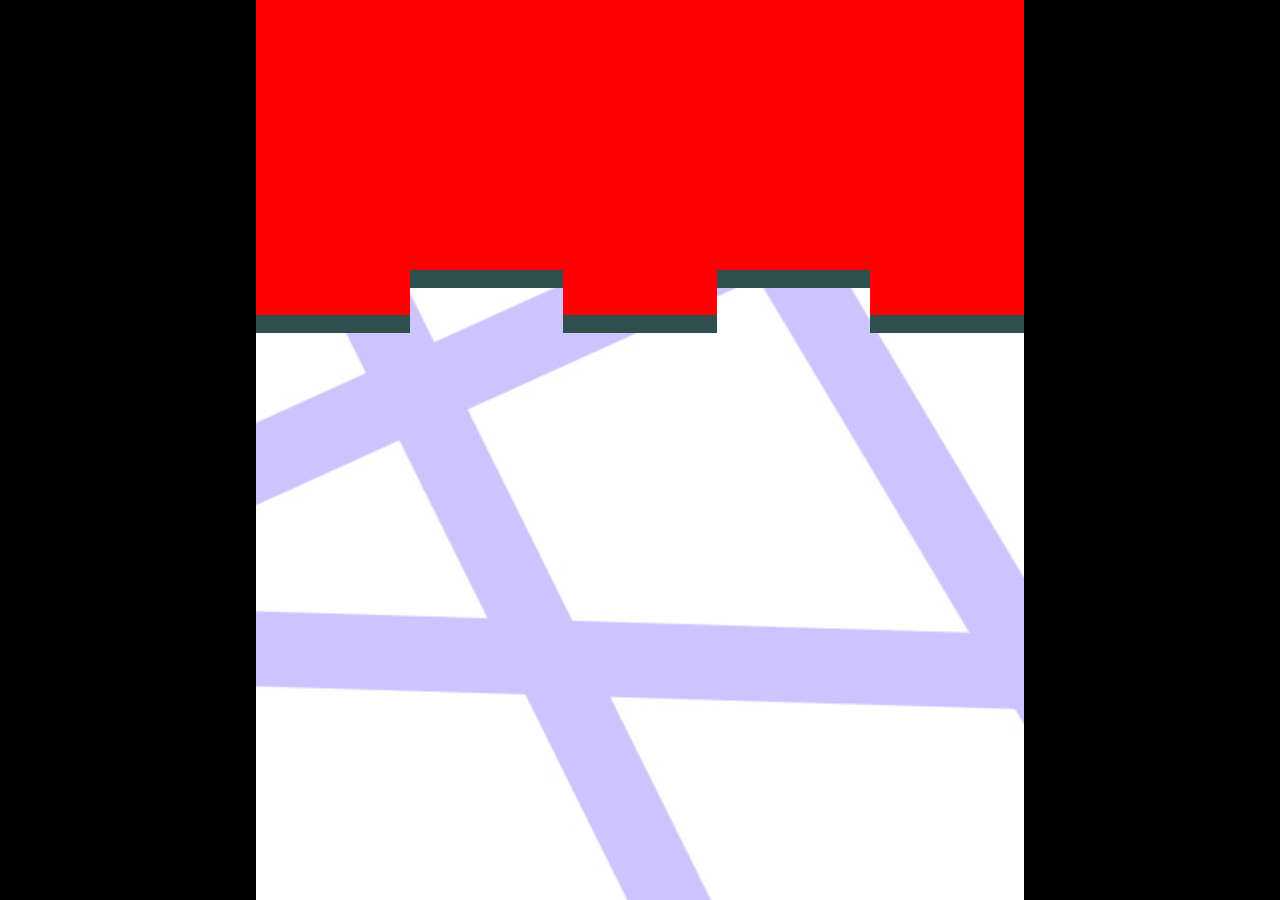
<file: Index.html>
<!DOCTYPE=html>

<!-- 
The Website for Martin Engelbrecht's Junior AT Class of 2021 - 2022 Smash Intros Project
Built with Visual Studio
Codenamed: Project Elbow
Started: 8/25/2021
Ended:
-->

<html class="Everything">

<head>

    <title> Project Elbow </title>
    <link rel="stylesheet" href="ElbowStyleSheet.css">

</head>

<body>

    <div class="MenuHost"></div>
    <div class="SlideInMenu">
        <a href="Prankd.html"> <img src="images/MenuIconType18-29-2021_12-25-49.gif" id="Icon-1"> </a>
        <a href="Prankd.html"> <img src="images/MenuIconType18-29-2021_12-25-49.gif" id="Icon-2"> </a>
        <a href="Prankd.html"> <img src="images/MenuIconType18-29-2021_12-25-49.gif" id="Icon-3"> </a>
        <a href="Prankd.html"> <img src="images/MenuIconType18-29-2021_12-25-49.gif" id="Icon-4"> </a>
        <a href="Prankd.html"> <img src="images/MenuIconType18-29-2021_12-25-49.gif" id="Icon-5"> </a>
        <a href="Prankd.html"> <img src="images/MenuIconType18-29-2021_12-25-49.gif" id="Icon-6"> </a>
        <a href="Prankd.html"> <img src="images/MenuIconType18-29-2021_12-25-49.gif" id="Icon-7"> </a>
        <a href="Prankd.html"> <img src="images/MenuIconType18-29-2021_12-25-49.gif" id="Icon-8"> </a>
        <a href="Prankd.html"> <img src="images/MenuIconType18-29-2021_12-25-49.gif" id="Icon-9"> </a>
        <a href="Prankd.html"> <img src="images/MenuIconType18-29-2021_12-25-49.gif" id="Icon-10"> </a>
        <a href="Prankd.html"> <img src="images/MenuIconType18-29-2021_12-25-49.gif" id="Icon-11"> </a>
        <a href="Prankd.html"> <img src="images/MenuIconType18-29-2021_12-25-49.gif" id="Icon-12"> </a>
        <a href="Prankd.html"> <img src="images/MenuIconType18-29-2021_12-25-49.gif" id="Icon-13"> </a>
        <a href="Prankd.html"> <img src="images/MenuIconType18-29-2021_12-25-49.gif" id="Icon-14"> </a>
        <a href="Prankd.html"> <img src="images/MenuIconType18-29-2021_12-25-49.gif" id="Icon-15"> </a>
        <a href="Prankd.html"> <img src="images/MenuIconType18-29-2021_12-25-49.gif" id="Icon-16"> </a>
        <a href="Prankd.html"> <img src="images/MenuIconType18-29-2021_12-25-49.gif" id="Icon-17"> </a>
        <a href="Prankd.html"> <img src="images/MenuIconType18-29-2021_12-25-49.gif" id="Icon-18"> </a>
        <a href="Prankd.html"> <img src="images/MenuIconType18-29-2021_12-25-49.gif" id="Icon-19"> </a>
        <a href="Prankd.html"> <img src="images/MenuIconType18-29-2021_12-25-49.gif" id="Icon-20"> </a>
        <a href="Prankd.html"> <img src="images/IconTemplate.png" id="IconDupe-1"> </a>
        <a href="Prankd.html"> <img src="images/IconTemplate.png" id="IconDupe-2"> </a>
        <a href="Prankd.html"> <img src="images/IconTemplate.png" id="IconDupe-3"> </a>
        <a href="Prankd.html"> <img src="images/IconTemplate.png" id="IconDupe-4"> </a>
        <a href="Prankd.html"> <img src="images/IconTemplate.png" id="IconDupe-5"> </a>
        <a href="Prankd.html"> <img src="images/IconTemplate.png" id="IconDupe-6"> </a>
        <a href="Prankd.html"> <img src="images/IconTemplate.png" id="IconDupe-7"> </a>
        <a href="Prankd.html"> <img src="images/IconTemplate.png" id="IconDupe-8"> </a>
        <a href="Prankd.html"> <img src="images/IconTemplate.png" id="IconDupe-9"> </a>
        <a href="Prankd.html"> <img src="images/IconTemplate.png" id="IconDupe-10"> </a>
        <a href="Prankd.html"> <img src="images/IconTemplate.png" id="IconDupe-11"> </a>
        <a href="Prankd.html"> <img src="images/IconTemplate.png" id="IconDupe-12"> </a>
        <a href="Prankd.html"> <img src="images/IconTemplate.png" id="IconDupe-13"> </a>
        <a href="Prankd.html"> <img src="images/IconTemplate.png" id="IconDupe-14"> </a>
        <a href="Prankd.html"> <img src="images/IconTemplate.png" id="IconDupe-15"> </a>
        <a href="Prankd.html"> <img src="images/IconTemplate.png" id="IconDupe-16"> </a>
        <a href="Prankd.html"> <img src="images/IconTemplate.png" id="IconDupe-17"> </a>
        <a href="Prankd.html"> <img src="images/IconTemplate.png" id="IconDupe-18"> </a>
        <a href="Prankd.html"> <img src="images/IconTemplate.png" id="IconDupe-19"> </a>
        <a href="Prankd.html"> <img src="images/IconTemplate.png" id="IconDupe-20"> </a>
    </div>
   
    <div class="TopMenuBorder">
        <div id="MB1"></div>
        <div id="MB2"></div>
        <div id="MB3"></div>
        <div id="MB4"></div>
        <div id="MB5"></div>
    </div>

    <div class="FloatingCube"> <img src="images/MouseHere.png" class="MouseHere"> </div>

</body

</html>
</file>
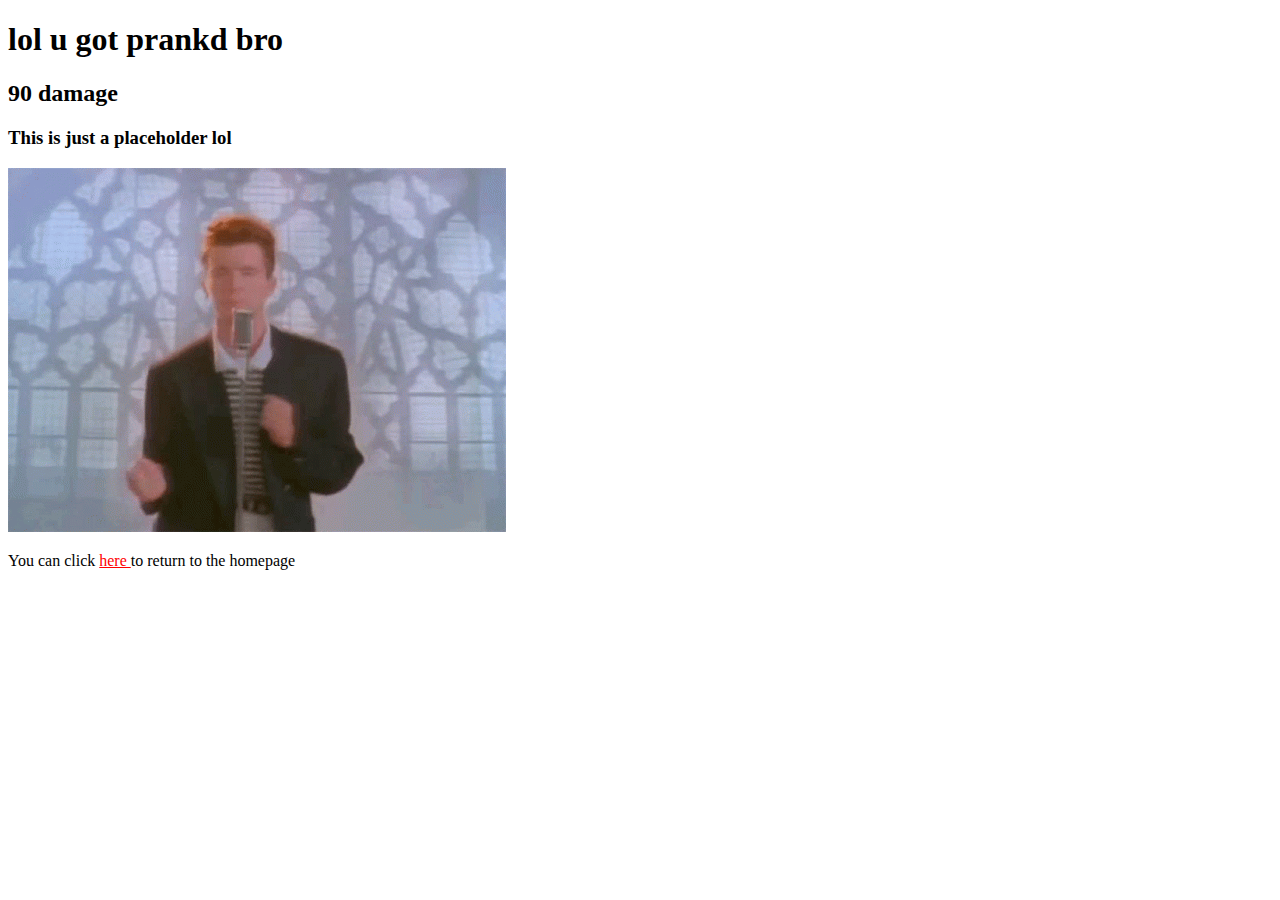
<file: Prankd.html>
<!DOCTYPE html>

<!-- This is an example/test page. Delete this file when finished and/or no longer needed. -->

<html>

<head>
    
    <style>
        a {
            color: red;
        }
    </style>

    <title> Can't Believe You Fell For It </title>

</head>

<body>

    <h1> <strong> lol u got prankd bro </strong> </h1>
    <h2> 90 damage </h2>
    <h3> This is just a placeholder lol </h3>
    <img src="Prankd.gif">
    <p> You can click <a href="Index.html"> here </a> to return to the homepage </p>

</body>

</html>
</file>
<file: ElbowStyleSheet.css>
html {
	border-left: 20vw solid black;
	border-right: 20vw solid black;
	background-image: url('images/HomepageBackground.jpg');
	background-position: center;
	background-size: cover;
}

body {
	margin-right: auto;
	margin-left: auto;
}

.MenuHost {
	position: fixed;
	left: 20vw;
	height: 100vh;
	top: 0%;
	width: 5vw;
	background-color: blue;
	opacity: 0;
	z-index: 9;
}

.SlideInMenu {
	position: fixed;
	left: 20vw;
	height: 100vh;
	top: 0%;
	width: 0vw;
	background-color: dodgerblue;
	overflow: hidden;
	z-index: 10;
	transition: 0.5s ease;
}

.MenuHost:hover ~ .SlideInMenu {
	width: 10vw;
	opacity: 1;
}

.SlideInMenu:hover {
	width: 10vw;
	transition: 0.5s ease;
}

#Icon-1 {
	width: 5vw;
	left: 0vw;
	top: 0vh;
	position: absolute;
	cursor: pointer;
	max-height: 10vh;
	max-width: 10vh;
}

#Icon-2 {
	width: 5vw;
	left: 5vw;
	top: 0vh;
	position: absolute;
	max-height: 10vh;
	max-width: 10vh;
}

#Icon-3 {
	width: 5vw;
	left: 0vw;
	top: 10vh;
	position: absolute;
	max-height: 10vh;
	max-width: 10vh;
}

#Icon-4 {
	width: 5vw;
	left: 5vw;
	top: 10vh;
	position: absolute;
	max-height: 10vh;
	max-width: 10vh;
}

#Icon-5 {
	width: 5vw;
	left: 0vw;
	top: 20vh;
	position: absolute;
	max-height: 10vh;
	max-width: 10vh;
}

#Icon-6 {
	width: 5vw;
	left: 5vw;
	top: 20vh;
	position: absolute;
	max-height: 10vh;
	max-width: 10vh;
}

#Icon-7 {
	width: 5vw;
	left: 0vw;
	top: 30vh;
	position: absolute;
	max-height: 10vh;
	max-width: 10vh;
}

#Icon-8 {
	width: 5vw;
	left: 5vw;
	top: 30vh;
	position: absolute;
	max-height: 10vh;
	max-width: 10vh;
}

#Icon-9 {
	width: 5vw;
	left: 0vw;
	top: 40vh;
	position: absolute;
	max-height: 10vh;
	max-width: 10vh;
}

#Icon-10 {
	width: 5vw;
	left: 5vw;
	top: 40vh;
	position: absolute;
	max-height: 10vh;
	max-width: 10vh;
}

#Icon-11 {
	width: 5vw;
	left: 0vw;
	top: 50vh;
	position: absolute;
	max-height: 10vh;
	max-width: 10vh;
}

#Icon-12 {
	width: 5vw;
	left: 5vw;
	top: 50vh;
	position: absolute;
	max-height: 10vh;
	max-width: 10vh;
}

#Icon-13 {
	width: 5vw;
	left: 0vw;
	top: 60vh;
	position: absolute;
	max-height: 10vh;
	max-width: 10vh;
}

#Icon-14 {
	width: 5vw;
	left: 5vw;
	top: 60vh;
	position: absolute;
	max-height: 10vh;
	max-width: 10vh;
}

#Icon-15 {
	width: 5vw;
	left: 0vw;
	top: 70vh;
	position: absolute;
	max-height: 10vh;
	max-width: 10vh;
}

#Icon-16 {
	width: 5vw;
	left: 5vw;
	top: 70vh;
	position: absolute;
	max-height: 10vh;
	max-width: 10vh;
}

#Icon-17 {
	width: 5vw;
	left: 0vw;
	top: 80vh;
	position: absolute;
	max-height: 10vh;
	max-width: 10vh;
}

#Icon-18 {
	width: 5vw;
	left: 5vw;
	top: 80vh;
	position: absolute;
	max-height: 10vh;
	max-width: 10vh;
}

#Icon-19 {
	width: 5vw;
	left: 0vw;
	top: 90vh;
	position: absolute;
	max-height: 10vh;
	max-width: 10vh;
}

#Icon-20 {
	width: 5vw;
	left: 5vw;
	top: 90vh;
	position: absolute;
	max-height: 10vh;
	max-width: 10vh;
}

#IconDupe-1 {
	width: 5vw;
	left: 0vw;
	top: 0vh;
	position: absolute;
	cursor: pointer;
	opacity: 1;
	max-height: 10vh;
	max-width: 10vh;
}

#IconDupe-2 {
	width: 5vw;
	left: 5vw;
	top: 0vh;
	position: absolute;
	cursor: pointer;
	opacity: 1;
	max-height: 10vh;
	max-width: 10vh;
}

#IconDupe-3 {
	width: 5vw;
	left: 0vw;
	top: 10vh;
	position: absolute;
	cursor: pointer;
	opacity: 1;
	max-height: 10vh;
	max-width: 10vh;
}

#IconDupe-4 {
	width: 5vw;
	left: 5vw;
	top: 10vh;
	position: absolute;
	cursor: pointer;
	opacity: 1;
	max-height: 10vh;
	max-width: 10vh;
}

#IconDupe-5 {
	width: 5vw;
	left: 0vw;
	top: 20vh;
	position: absolute;
	cursor: pointer;
	opacity: 1;
	max-height: 10vh;
	max-width: 10vh;
}

#IconDupe-6 {
	width: 5vw;
	left: 5vw;
	top: 20vh;
	position: absolute;
	cursor: pointer;
	opacity: 1;
	max-height: 10vh;
	max-width: 10vh;
}

#IconDupe-7 {
	width: 5vw;
	left: 0vw;
	top: 30vh;
	position: absolute;
	cursor: pointer;
	opacity: 1;
	max-height: 10vh;
	max-width: 10vh;
}

#IconDupe-8 {
	width: 5vw;
	left: 5vw;
	top: 30vh;
	position: absolute;
	cursor: pointer;
	opacity: 1;
	max-height: 10vh;
	max-width: 10vh;
}

#IconDupe-9 {
	width: 5vw;
	left: 0vw;
	top: 40vh;
	position: absolute;
	cursor: pointer;
	opacity: 1;
	max-height: 10vh;
	max-width: 10vh;
}

#IconDupe-10 {
	width: 5vw;
	left: 5vw;
	top: 40vh;
	position: absolute;
	cursor: pointer;
	opacity: 1;
	max-height: 10vh;
	max-width: 10vh;
}

#IconDupe-11 {
	width: 5vw;
	left: 0vw;
	top: 50vh;
	position: absolute;
	cursor: pointer;
	opacity: 1;
	max-height: 10vh;
	max-width: 10vh;
}

#IconDupe-12 {
	width: 5vw;
	left: 5vw;
	top: 50vh;
	position: absolute;
	cursor: pointer;
	opacity: 1;
	max-height: 10vh;
	max-width: 10vh;
}

#IconDupe-13 {
	width: 5vw;
	left: 0vw;
	top: 60vh;
	position: absolute;
	cursor: pointer;
	opacity: 1;
	max-height: 10vh;
	max-width: 10vh;
}

#IconDupe-14 {
	width: 5vw;
	left: 5vw;
	top: 60vh;
	position: absolute;
	cursor: pointer;
	opacity: 1;
	max-height: 10vh;
	max-width: 10vh;
}

#IconDupe-15 {
	width: 5vw;
	left: 0vw;
	top: 70vh;
	position: absolute;
	cursor: pointer;
	opacity: 1;
	max-height: 10vh;
	max-width: 10vh;
}

#IconDupe-16 {
	width: 5vw;
	left: 5vw;
	top: 70vh;
	position: absolute;
	cursor: pointer;
	opacity: 1;
	max-height: 10vh;
	max-width: 10vh;
}

#IconDupe-17 {
	width: 5vw;
	left: 0vw;
	top: 80vh;
	position: absolute;
	cursor: pointer;
	opacity: 1;
	max-height: 10vh;
	max-width: 10vh;
}

#IconDupe-18 {
	width: 5vw;
	left: 5vw;
	top: 80vh;
	position: absolute;
	cursor: pointer;
	opacity: 1;
	max-height: 10vh;
	max-width: 10vh;
}

#IconDupe-19 {
	width: 5vw;
	left: 0vw;
	top: 90vh;
	position: absolute;
	cursor: pointer;
	opacity: 1;
	max-height: 10vh;
	max-width: 10vh;
}

#IconDupe-20 {
	width: 5vw;
	left: 5vw;
	top: 90vh;
	position: absolute;
	cursor: pointer;
	opacity: 1;
	max-height: 10vh;
	max-width: 10vh;
}

#IconDupe-1:hover {
	opacity: 0;
}

#IconDupe-2:hover {
	opacity: 0;
}

#IconDupe-3:hover {
	opacity: 0;
}

#IconDupe-4:hover {
	opacity: 0;
}

#IconDupe-5:hover {
	opacity: 0;
}

#IconDupe-6:hover {
	opacity: 0;
}

#IconDupe-7:hover {
	opacity: 0;
}

#IconDupe-8:hover {
	opacity: 0;
}

#IconDupe-9:hover {
	opacity: 0;
}

#IconDupe-10:hover {
	opacity: 0;
}

#IconDupe-11:hover {
	opacity: 0;
}

#IconDupe-12:hover {
	opacity: 0;
}

#IconDupe-13:hover {
	opacity: 0;
}

#IconDupe-14:hover {
	opacity: 0;
}

#IconDupe-15:hover {
	opacity: 0;
}

#IconDupe-16:hover {
	opacity: 0;
}

#IconDupe-17:hover {
	opacity: 0;
}

#IconDupe-18:hover {
	opacity: 0;
}

#IconDupe-19:hover {
	opacity: 0;
}

#IconDupe-20:hover {
	opacity: 0;
}

.TopMenuBorder {
	overflow: hidden;
	width: 60vw;
}

#MB1 {
	width: 12vw;
	height: 35vh;
	margin-left: auto;
	margin-right: auto;
	color: red;
	background-color: red;
	position: absolute;
	top: 0vh;
	left: 20vw;
	opacity: 1;
	border-bottom: 2vh solid darkslategrey;
	transition: 0.5s ease;
}

#MB2 {
	width: 12vw;
	height: 30vh;
	margin-left: auto;
	margin-right: auto;
	color: red;
	background-color: red;
	position: absolute;
	top: 0vh;
	left: 32vw;
	opacity: 1;
	border-bottom: 2vh solid darkslategrey;
	transition: 0.5s ease;
}

#MB3 {
	width: 12vw;
	height: 35vh;
	margin-left: auto;
	margin-right: auto;
	color: red;
	background-color: red;
	position: absolute;
	top: 0vh;
	left: 44vw;
	opacity: 1;
	border-bottom: 2vh solid darkslategrey;
	transition: 0.5s ease;
}

#MB4 {
	width: 12vw;
	height: 30vh;
	margin-left: auto;
	margin-right: auto;
	color: red;
	background-color: red;
	position: absolute;
	top: 0vh;
	left: 56vw;
	opacity: 1;
	border-bottom: 2vh solid darkslategrey;
	transition: 0.5s ease;
}

#MB5 {
	width: 12vw;
	height: 35vh;
	margin-left: auto;
	margin-right: auto;
	color: red;
	background-color: red;
	position: absolute;
	top: 0vh;
	left: 68vw;
	opacity: 1;
	border-bottom: 2vh solid darkslategrey;
	transition: 0.5s ease;
}

.TopMenuBorder:hover > #MB1 {
	Height: 50vh;
	opacity: 1;
	background-color: dodgerblue;
}

.TopMenuBorder:hover > #MB3 {
	Height: 50vh;
	opacity: 1;
	background-color: dodgerblue;
}

.TopMenuBorder:hover > #MB5 {
	Height: 50vh;
	opacity: 1;
	background-color: dodgerblue;
}

.TopMenuBorder:hover > #MB2 {
	Height: 70vh;
	opacity: 1;
	background-color: dodgerblue;
}

.TopMenuBorder:hover > #MB4 {
	Height: 70vh;
	opacity: 1;
		background-color: dodgerblue;
}

.FloatingCube {
	border-radius: 30%;
	background-color: dodgerblue;
	height: 0vh;
	width: 0vh;
	position: absolute;
	z-index: 5;
	top: 50vh;
	left: 23vw;
	transform: rotate(0deg);
	transition: 0.7s ease;
	overflow: hidden;
}

.TopMenuBorder:hover ~ .FloatingCube {
	top: 50vh;
	transform: rotate(200deg);
	height: 40vh;
	width: 40vh;
	background-color: red;
}

.MouseHere {
	top: 50vh;
	transform: rotate(0deg);
	height: 40vh;
	width: 40vh;
}
</file>
